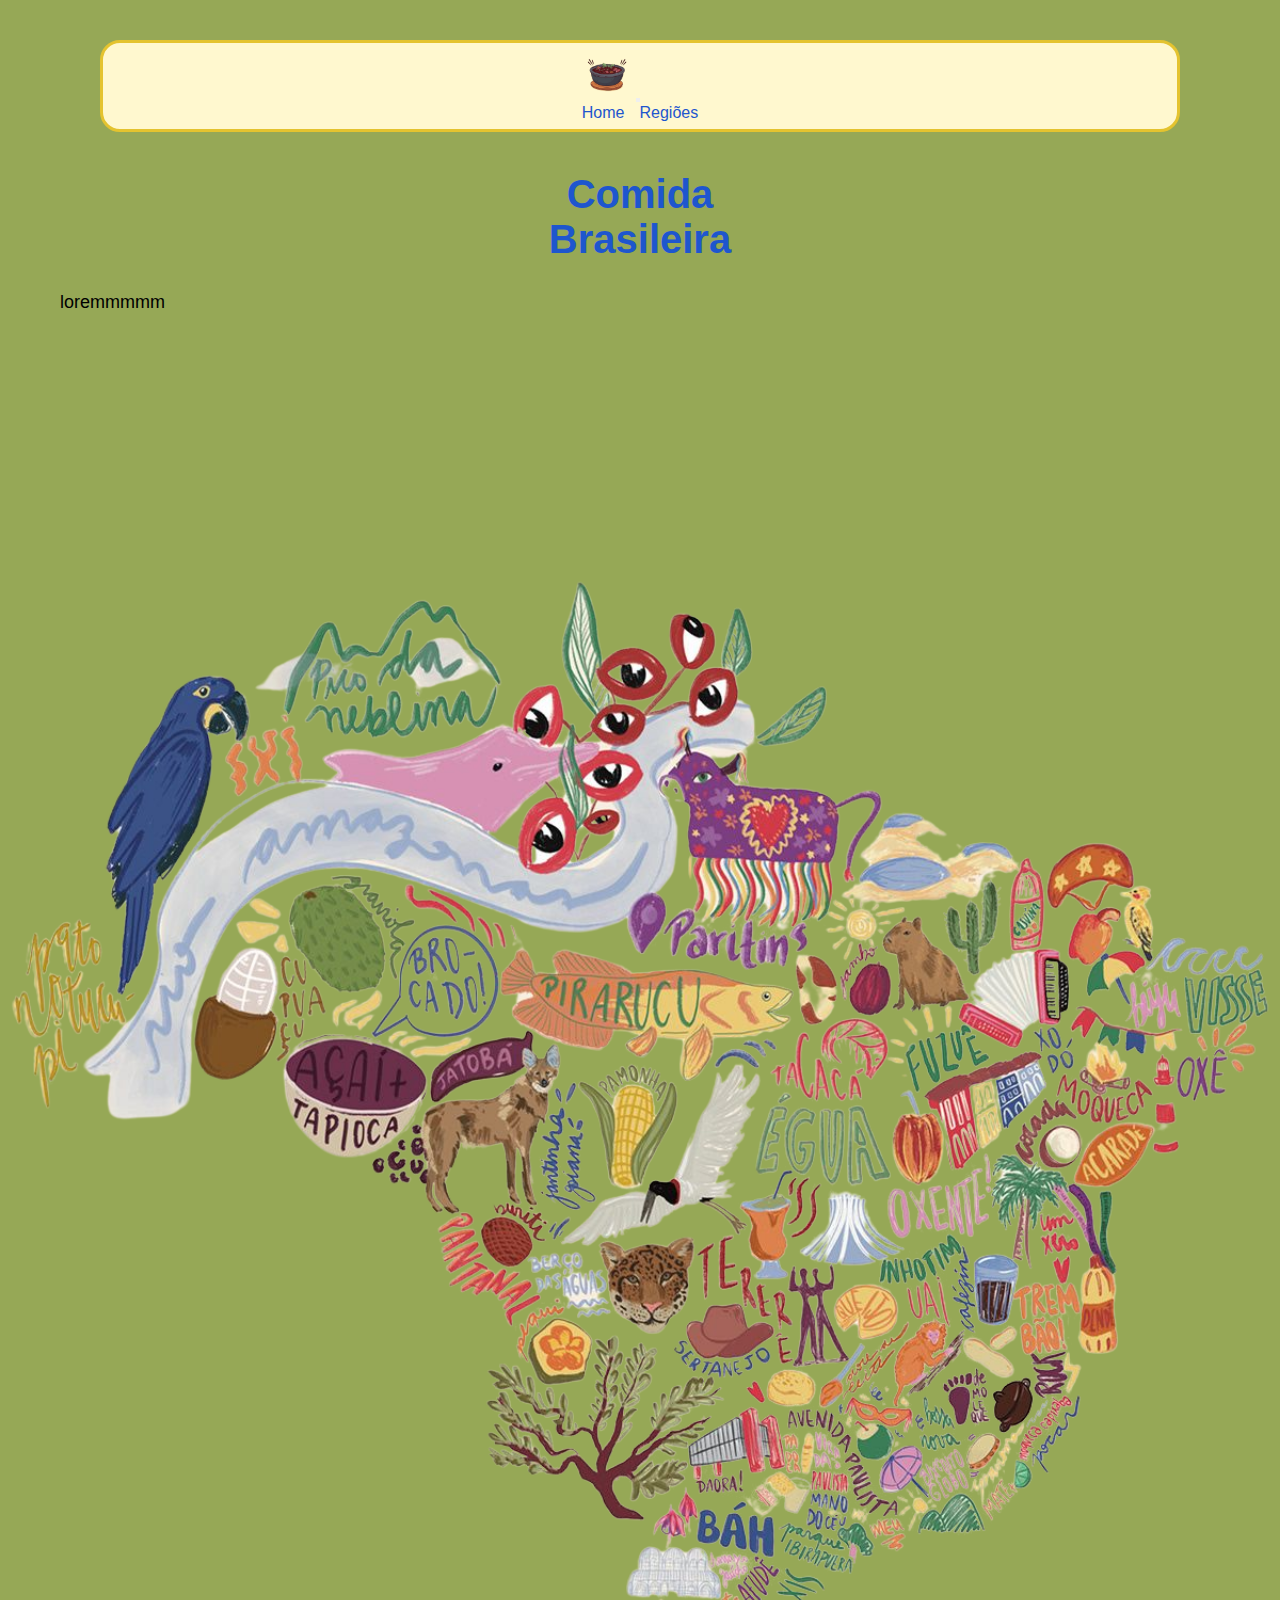
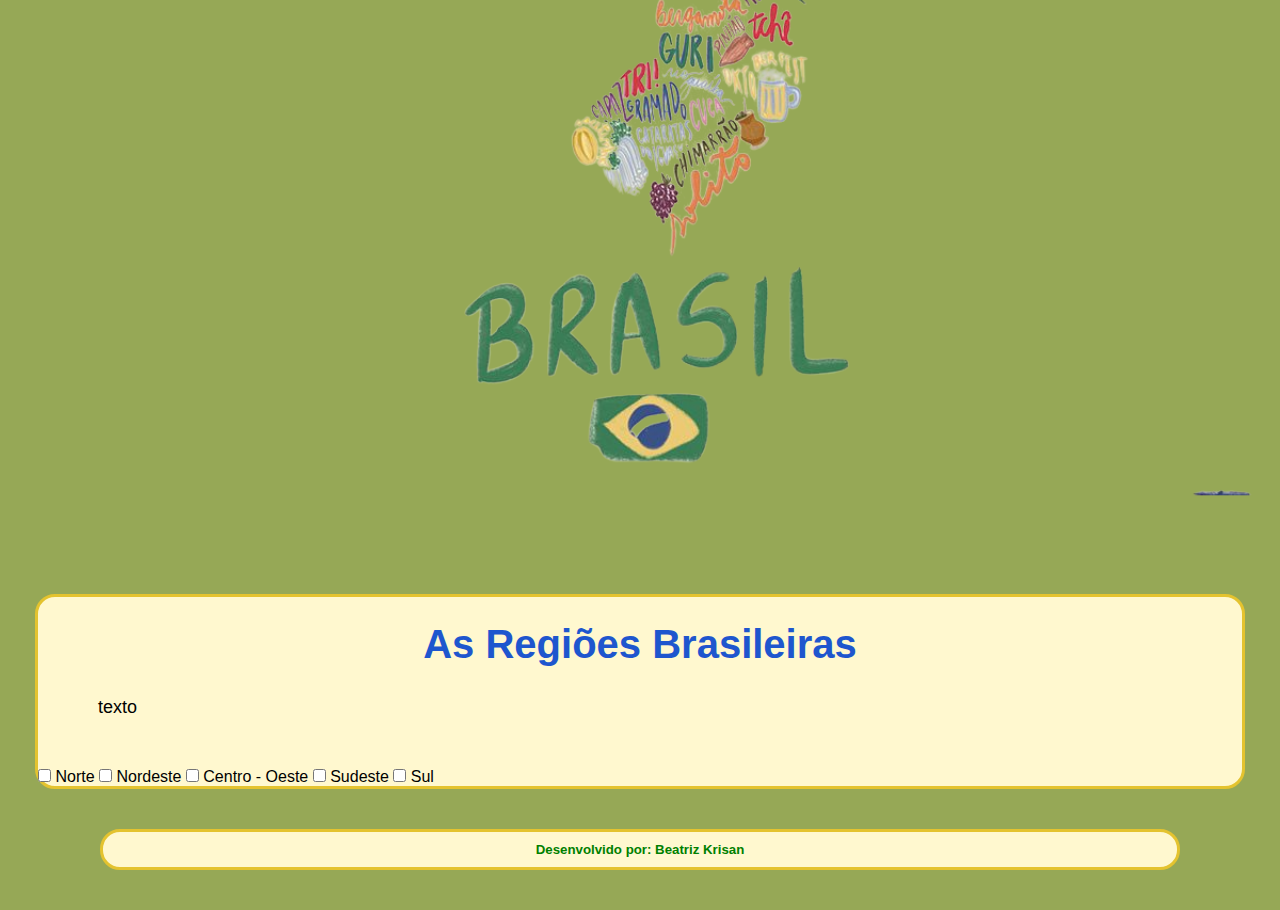
<file: index.html>
<!doctype html>
<html lang="en">
  <head>
    <meta charset="utf-8" />
    <meta name="viewport" content="width=device-width, initial-scale=1" />
    <title>Site Comida</title>
    <link
      href="https://cdn.jsdelivr.net/npm/bootstrap@5.3.8/dist/css/bootstrap.min.css"
      rel="stylesheet"
      integrity="sha384-sRIl4kxILFvY47J16cr9ZwB07vP4J8+LH7qKQnuqkuIAvNWLzeN8tE5YBujZqJLB"
      crossorigin="anonymous"
    />
    <link rel="stylesheet" href="css/style.css" />
  </head>
  <body class="inicio">
    <!-- MENU -->
    <nav class="navbar navbar-expand-lg bg-body-tertiary menu">
      <div class="container-fluid">
        <a class="navbar-brand" href="#"
          ><img class="logo" src="css/img/logo.png" alt=""
        /></a>
        <button
          class="navbar-toggler"
          type="button"
          data-bs-toggle="collapse"
          data-bs-target="#navbarNavAltMarkup"
          aria-controls="navbarNavAltMarkup"
          aria-expanded="false"
          aria-label="Toggle navigation"
        >
          <span class="navbar-toggler-icon"></span>
        </button>
        <div class="collapse navbar-collapse" id="navbarNavAltMarkup">
          <div class="navbar-nav opcoes_menu">
            <a class="nav-link" href="#home">Home</a>
            <a class="nav-link" href="#regiao">Regiões</a>
          </div>
        </div>
      </div>
    </nav>

    <!-- 1 parte -->
    <section id="home">
      <div class="container text-center">
        <div class="row">
          <div class="col-sm-8">
            <h1>Comida</h1>
            <h1>Brasileira</h1>
            <p>loremmmmm</p>
          </div>
          <div class="col-sm-4"><img class="img_home" src="css/img/brasil.png" alt=""></div>
        </div>
      </div>
    </section>

    <!-- 2 parte -->
    <section id="regiao" class="regiao">
      <h1>As Regiões Brasileiras</h1>
      <p>texto</p>
      <div class="btn-group" role="group" aria-label="Basic checkbox toggle button group">
        <input type="checkbox" class="btn-check" id="btncheck1" autocomplete="off">
        <label class="btn btn-outline-primary" for="btncheck1">Norte</label>

        <input type="checkbox" class="btn-check" id="btncheck2" autocomplete="off">
        <label class="btn btn-outline-primary" for="btncheck2">Nordeste </label>

        <input type="checkbox" class="btn-check" id="btncheck3" autocomplete="off">
        <label class="btn btn-outline-primary" for="btncheck3">Centro - Oeste</label>

        <input type="checkbox" class="btn-check" id="btncheck3" autocomplete="off">
        <label class="btn btn-outline-primary" for="btncheck3">Sudeste</label>

        <input type="checkbox" class="btn-check" id="btncheck3" autocomplete="off">
        <label class="btn btn-outline-primary" for="btncheck3">Sul</label>
      </div>
    </section>

    <footer>
        <h5>Desenvolvido por: Beatriz Krisan</h5>
    </footer>

    <script
      src="https://cdn.jsdelivr.net/npm/bootstrap@5.3.8/dist/js/bootstrap.bundle.min.js"
      integrity="sha384-FKyoEForCGlyvwx9Hj09JcYn3nv7wiPVlz7YYwJrWVcXK/BmnVDxM+D2scQbITxI"
      crossorigin="anonymous"
    ></script>
  </body>
</html>
</file>
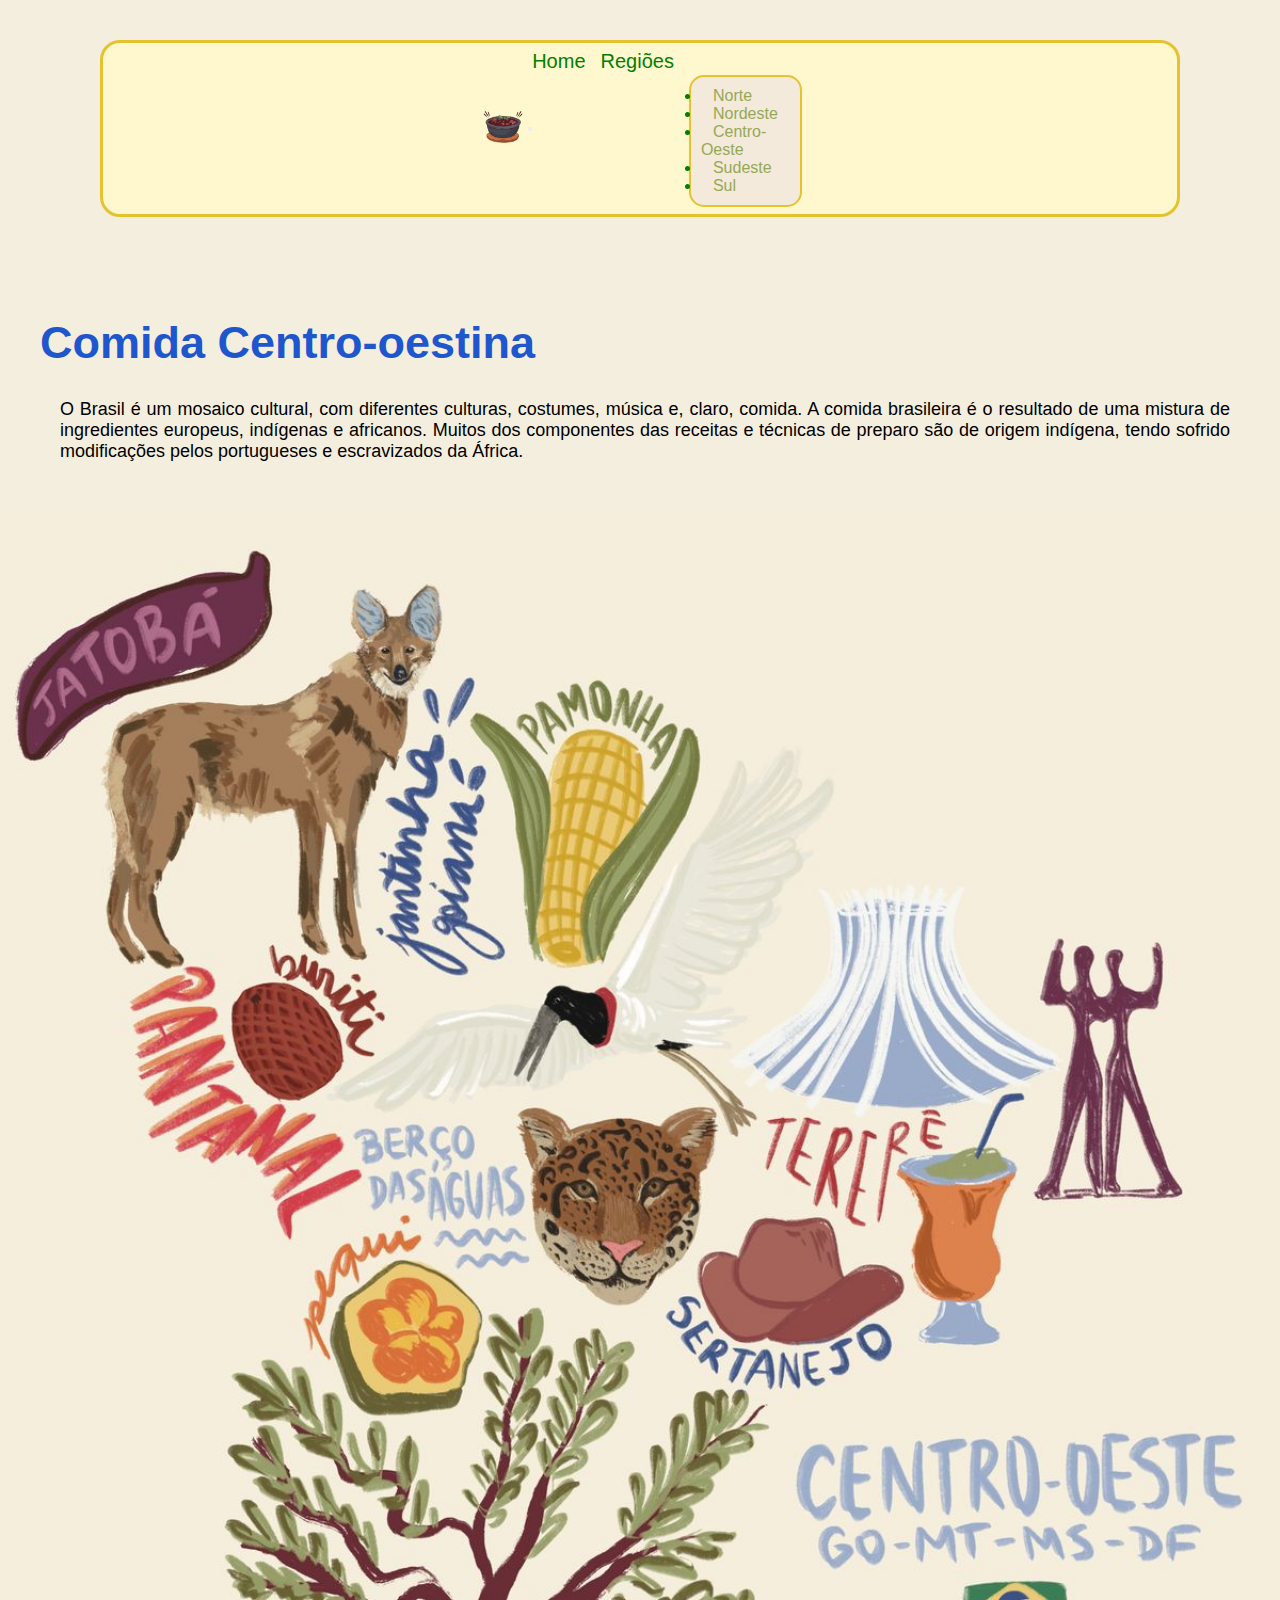
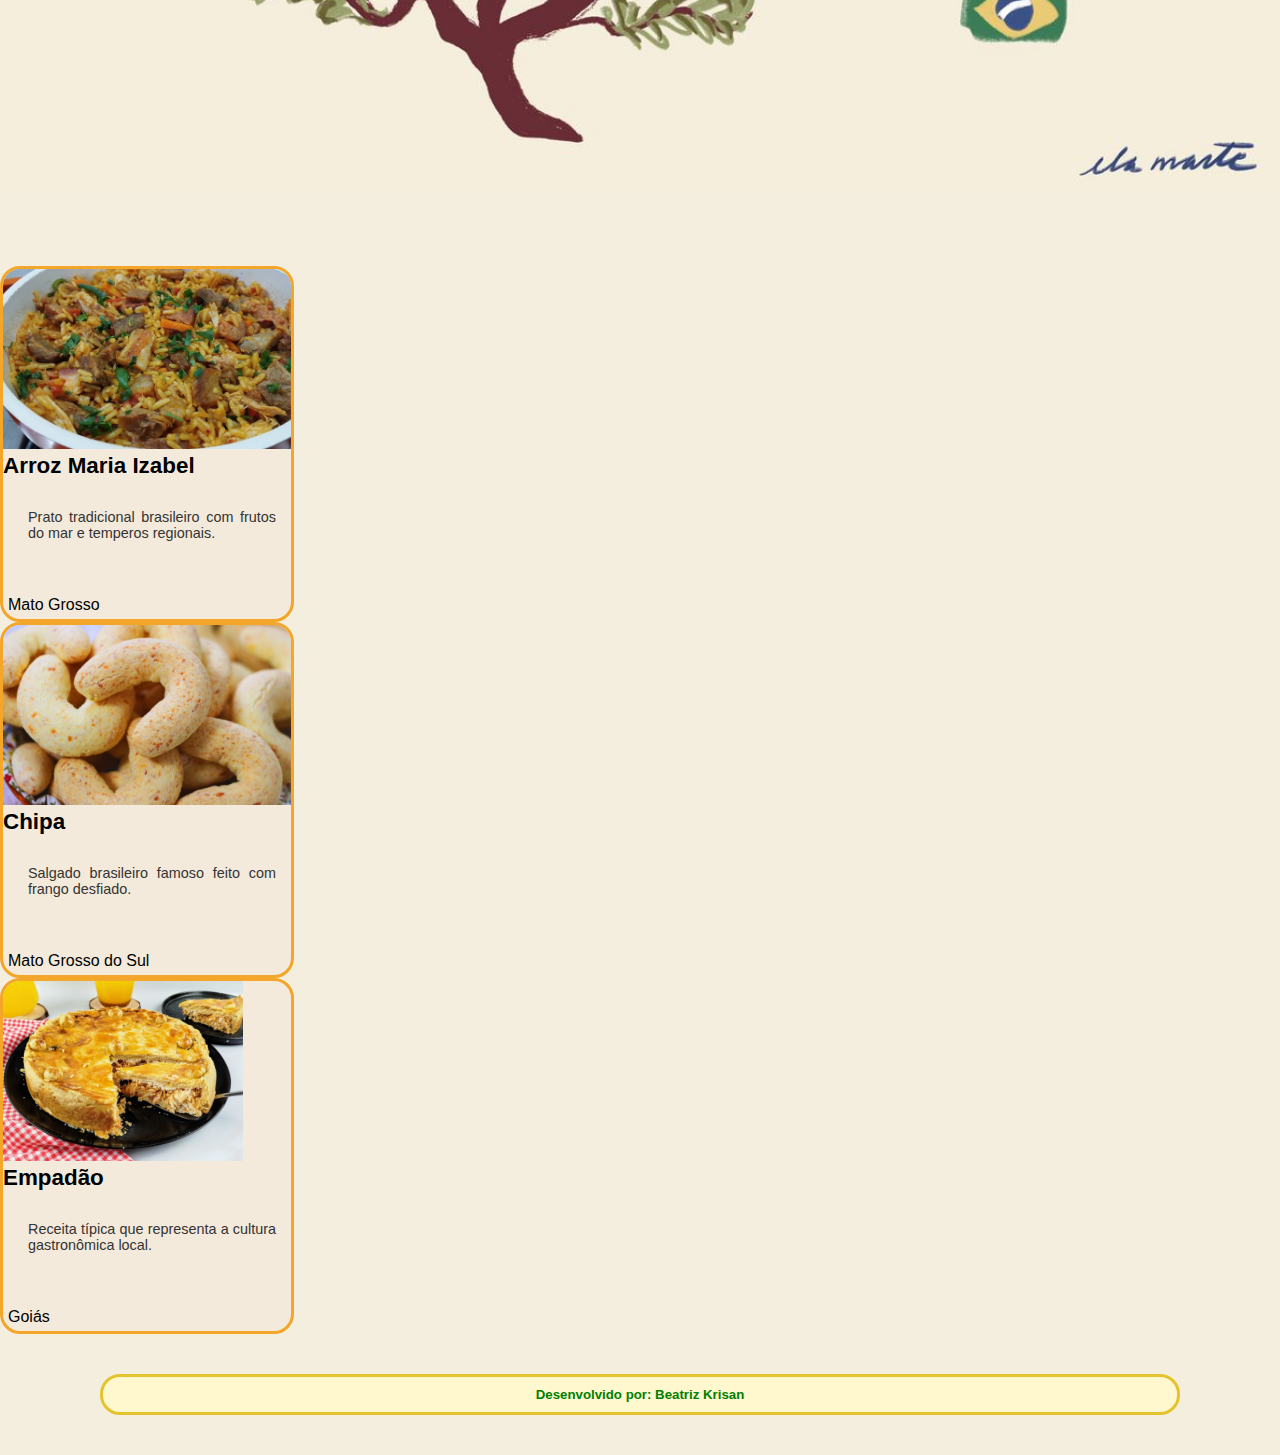
<file: regiao/centro.html>
<!doctype html>
<html lang="en">
  <head>
    <meta charset="utf-8" />
    <meta name="viewport" content="width=device-width, initial-scale=1" />
    <title>Site Comida</title>
    <link
      href="https://cdn.jsdelivr.net/npm/bootstrap@5.3.8/dist/css/bootstrap.min.css"
      rel="stylesheet"
      integrity="sha384-sRIl4kxILFvY47J16cr9ZwB07vP4J8+LH7qKQnuqkuIAvNWLzeN8tE5YBujZqJLB"
      crossorigin="anonymous"
    />
    <link rel="stylesheet" href="/css/style.css" />
  </head>
  <body class="inicio_estado">
    <!-- MENU -->
    <nav
      class="navbar navbar-expand-lg bg-body-tertiary menu menu_personalizado"
    >
      <div class="container grupinho">
        <a class="navbar-brand">
          <img class="logo" src="/css/img/logo.png" alt="" />
        </a>

        <button
          class="navbar-toggler"
          type="button"
          data-bs-toggle="collapse"
          data-bs-target="#navbarNavAltMarkup"
          aria-controls="navbarNavAltMarkup"
          aria-expanded="false"
          aria-label="Toggle navigation"
        >
          <span class="navbar-toggler-icon"></span>
        </button>

        <div class="collapse navbar-collapse" id="navbarNavAltMarkup">
          <div class="navbar-nav opcoes_menu">
            <a
              class="nav-link op_menu opcao_menu_personalizada"
              href="/index.html"
            >
              Home
            </a>

            <a
              class="nav-link dropdown-toggle op_menu opcao_menu_personalizada"
              href="#"
              role="button"
              data-bs-toggle="dropdown"
              aria-expanded="false"
            >
              Regiões
            </a>

            <ul class="dropdown-menu dropdown_personalizado">
              <li>
                <a
                  class="dropdown-item item_dropdown_personalizado"
                  href="norte.html"
                >
                  Norte
                </a>
              </li>
              <li>
                <a
                  class="dropdown-item item_dropdown_personalizado"
                  href="nordeste.html"
                >
                  Nordeste
                </a>
              </li>
              <li>
                <a
                  class="dropdown-item item_dropdown_personalizado"
                  href="centro.html"
                >
                  Centro-Oeste
                </a>
              </li>
              <li>
                <a
                  class="dropdown-item item_dropdown_personalizado"
                  href="sudeste.html"
                >
                  Sudeste
                </a>
              </li>
              <li>
                <a
                  class="dropdown-item item_dropdown_personalizado"
                  href="sul.html"
                >
                  Sul
                </a>
              </li>
            </ul>
          </div>
        </div>
      </div>
    </nav>

    <!-- 1 parte -->
    <section id="home">
      <div class="container">
        <div class="row">
          <div class="col-sm-7">
            <h1 class="titulo">Comida Centro-oestina</h1>
            <p class="regiao_texto">
              O Brasil é um mosaico cultural, com diferentes culturas, costumes,
              música e, claro, comida. A comida brasileira é o resultado de uma
              mistura de ingredientes europeus, indígenas e africanos. Muitos
              dos componentes das receitas e técnicas de preparo são de origem
              indígena, tendo sofrido modificações pelos portugueses e
              escravizados da África.

            </p>
          </div>
          <div class="col-sm-5">
            <img class="img_home" src="/css/img/centro.jpg" alt="" />
          </div>
        </div>
      </div>
    </section>

    <!--Parte 2 Estados-->
    <section class="section_card">
      <div class="container text-center">
        <!-- PRIMEIRA LINHA (3 cards) -->
        <div class="row justify-content-center">
          <div class="col-md-4 d-flex justify-content-center mb-4">
            <div class="card cardzinho">
              <img
                src="/css/img/comida/maria_izabel_matogrosso.jpg"
                class="card_img"
                alt="Moqueca"
              />
              <div class="card-body">
                <h5 class="card-title">Arroz Maria Izabel</h5>
                <p class="card_texto">
                  Prato tradicional brasileiro com frutos do mar e temperos
                  regionais.
                </p>
              </div>
              <ul class="list-group list-group-flush">
                <li class="nome_estado">Mato Grosso</li>
              </ul>
            </div>
          </div>

          <div class="col-md-4 d-flex justify-content-center mb-4">
            <div class="card cardzinho">
              <img
                src="/css/img/comida/chipa_matogrossosul.jpg"
                class="card_img"
              />
              <div class="card-body">
                <h5 class="card-title">Chipa</h5>
                <p class="card_texto">
                  Salgado brasileiro famoso feito com frango desfiado.
                </p>
              </div>
              <ul class="list-group list-group-flush">
                <li class="nome_estado">Mato Grosso do Sul</li>
              </ul>
            </div>
          </div>

          <div class="col-md-4 d-flex justify-content-center mb-4">
            <div class="card cardzinho">
              <img
                src="/css/img/comida/empadao_goias.jpg"
                class="card_img"
                alt="Prato"
              />
              <div class="card-body">
                <h5 class="card-title">Empadão</h5>
                <p class="card_texto">
                  Receita típica que representa a cultura gastronômica local.
                </p>
              </div>
              <ul class="list-group list-group-flush">
                <li class="nome_estado">Goiás</li>
              </ul>
            </div>
          </div>
          
        </div>
      </div>
    </section>

    <footer>
      <h5>Desenvolvido por: Beatriz Krisan</h5>
    </footer>

    <script
      src="https://cdn.jsdelivr.net/npm/bootstrap@5.3.8/dist/js/bootstrap.bundle.min.js"
      integrity="sha384-FKyoEForCGlyvwx9Hj09JcYn3nv7wiPVlz7YYwJrWVcXK/BmnVDxM+D2scQbITxI"
      crossorigin="anonymous"
    ></script>
  </body>
</html>
</file>
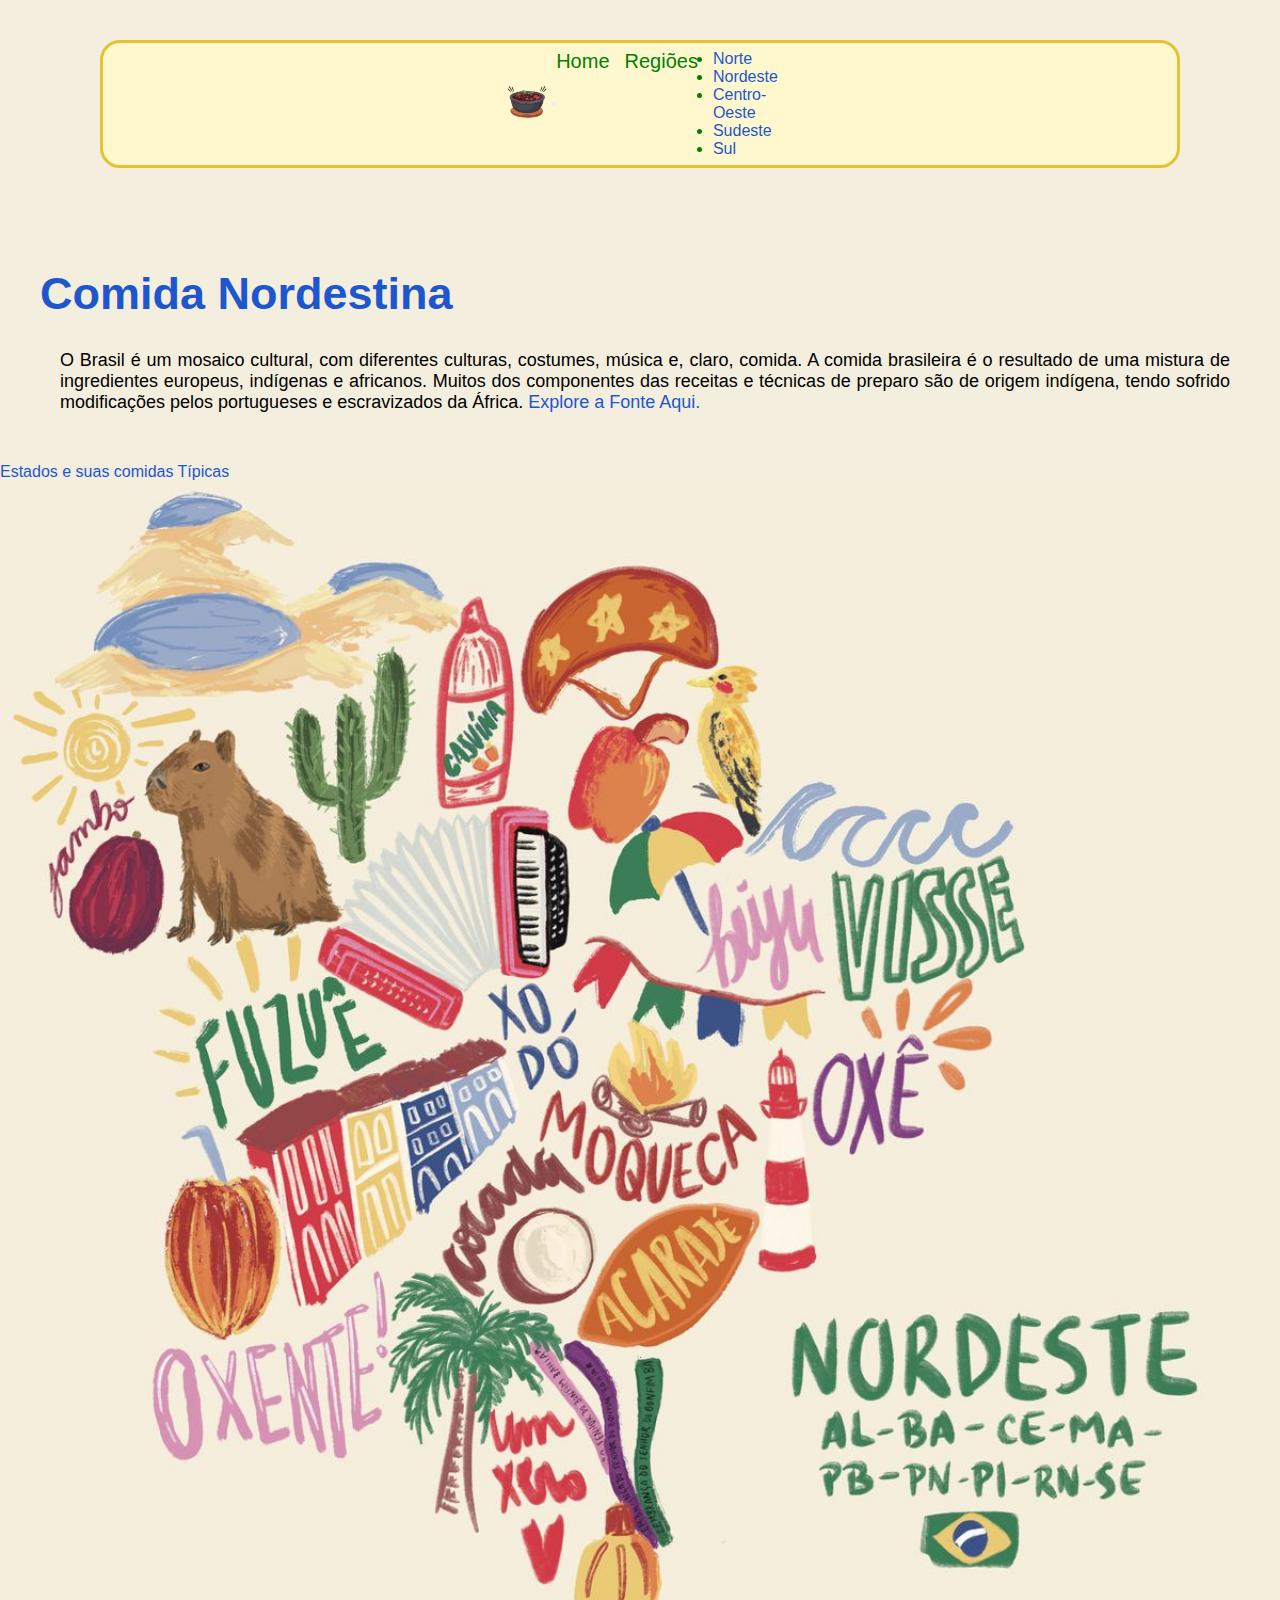
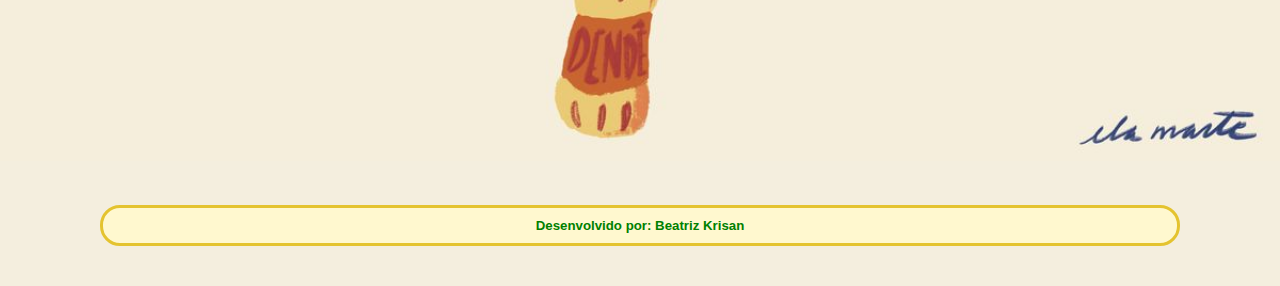
<file: regiao/nordeste.html>
<!doctype html>
<html lang="en">
  <head>
    <meta charset="utf-8" />
    <meta name="viewport" content="width=device-width, initial-scale=1" />
    <title>Site Comida</title>
    <link
      href="https://cdn.jsdelivr.net/npm/bootstrap@5.3.8/dist/css/bootstrap.min.css"
      rel="stylesheet"
      integrity="sha384-sRIl4kxILFvY47J16cr9ZwB07vP4J8+LH7qKQnuqkuIAvNWLzeN8tE5YBujZqJLB"
      crossorigin="anonymous"
    />
    <link rel="stylesheet" href="/css/style.css" />
  </head>
  <body class="inicio_estado">
    <!-- MENU -->
    <nav class="navbar navbar-expand-lg bg-body-tertiary menu">
      <div class="container grupinho">
        <a class="navbar-brand"
          ><img class="logo" src="/css/img/logo.png" alt=""
        /></a>
        <button
          class="navbar-toggler"
          type="button"
          data-bs-toggle="collapse"
          data-bs-target="#navbarNavAltMarkup"
          aria-controls="navbarNavAltMarkup"
          aria-expanded="false"
          aria-label="Toggle navigation"
        >
          <span class="navbar-toggler-icon"></span>
        </button>
        <div class="collapse navbar-collapse" id="navbarNavAltMarkup">
          <div class="navbar-nav opcoes_menu">
            <a class="nav-link op_menu" href="/index.html">Home</a>
            <a class="nav-link dropdown-toggle op_menu" href="#" role="button" data-bs-toggle="dropdown" aria-expanded="false">
            Regiões
            </a>
            <ul class="dropdown-menu">
              <li><a class="dropdown-item" href="norte.html">Norte</a></li>
              <li><a class="dropdown-item" href="nordeste.html">Nordeste</a></li>
              <li><a class="dropdown-item" href="centro.html">Centro-Oeste</a></li>
              <li><a class="dropdown-item" href="sudeste.html">Sudeste</a></li>
              <li><a class="dropdown-item" href="sul.html">Sul</a></li>
            </ul>
          </div>
        </div>
      </div>
    </nav>

    <!-- 1 parte -->
    <section id="home">
      <div class="container ">
        <div class="row">
          <div class="col-sm-7">
            <h1 class="titulo">Comida Nordestina</h1>
            <p class="regiao_texto"> O Brasil é um mosaico cultural, com diferentes culturas, costumes, música e, 
              claro, comida. A comida brasileira é o resultado de uma mistura de ingredientes europeus, 
              indígenas e africanos. Muitos dos componentes das receitas e técnicas de preparo são de origem 
              indígena, tendo sofrido modificações pelos portugueses e escravizados da África. <a href="https://rioandlearn.com/pt-br/pratos-tipicos-brasileiros/" target="_blank"> Explore a Fonte Aqui.</a></p>   
            <a class="botao_estado" href="#">Estados e suas comidas Típicas</a>  
          </div>
          <div class="col-sm-5"><img class="img_home" src="/css/img/nordeste.jpg" alt=""></div>
        </div>
      </div>
    </section>


    <footer>
        <h5>Desenvolvido por: Beatriz Krisan</h5>
    </footer>

    <script
      src="https://cdn.jsdelivr.net/npm/bootstrap@5.3.8/dist/js/bootstrap.bundle.min.js"
      integrity="sha384-FKyoEForCGlyvwx9Hj09JcYn3nv7wiPVlz7YYwJrWVcXK/BmnVDxM+D2scQbITxI"
      crossorigin="anonymous"
    ></script>
  </body>
</html>
</file>
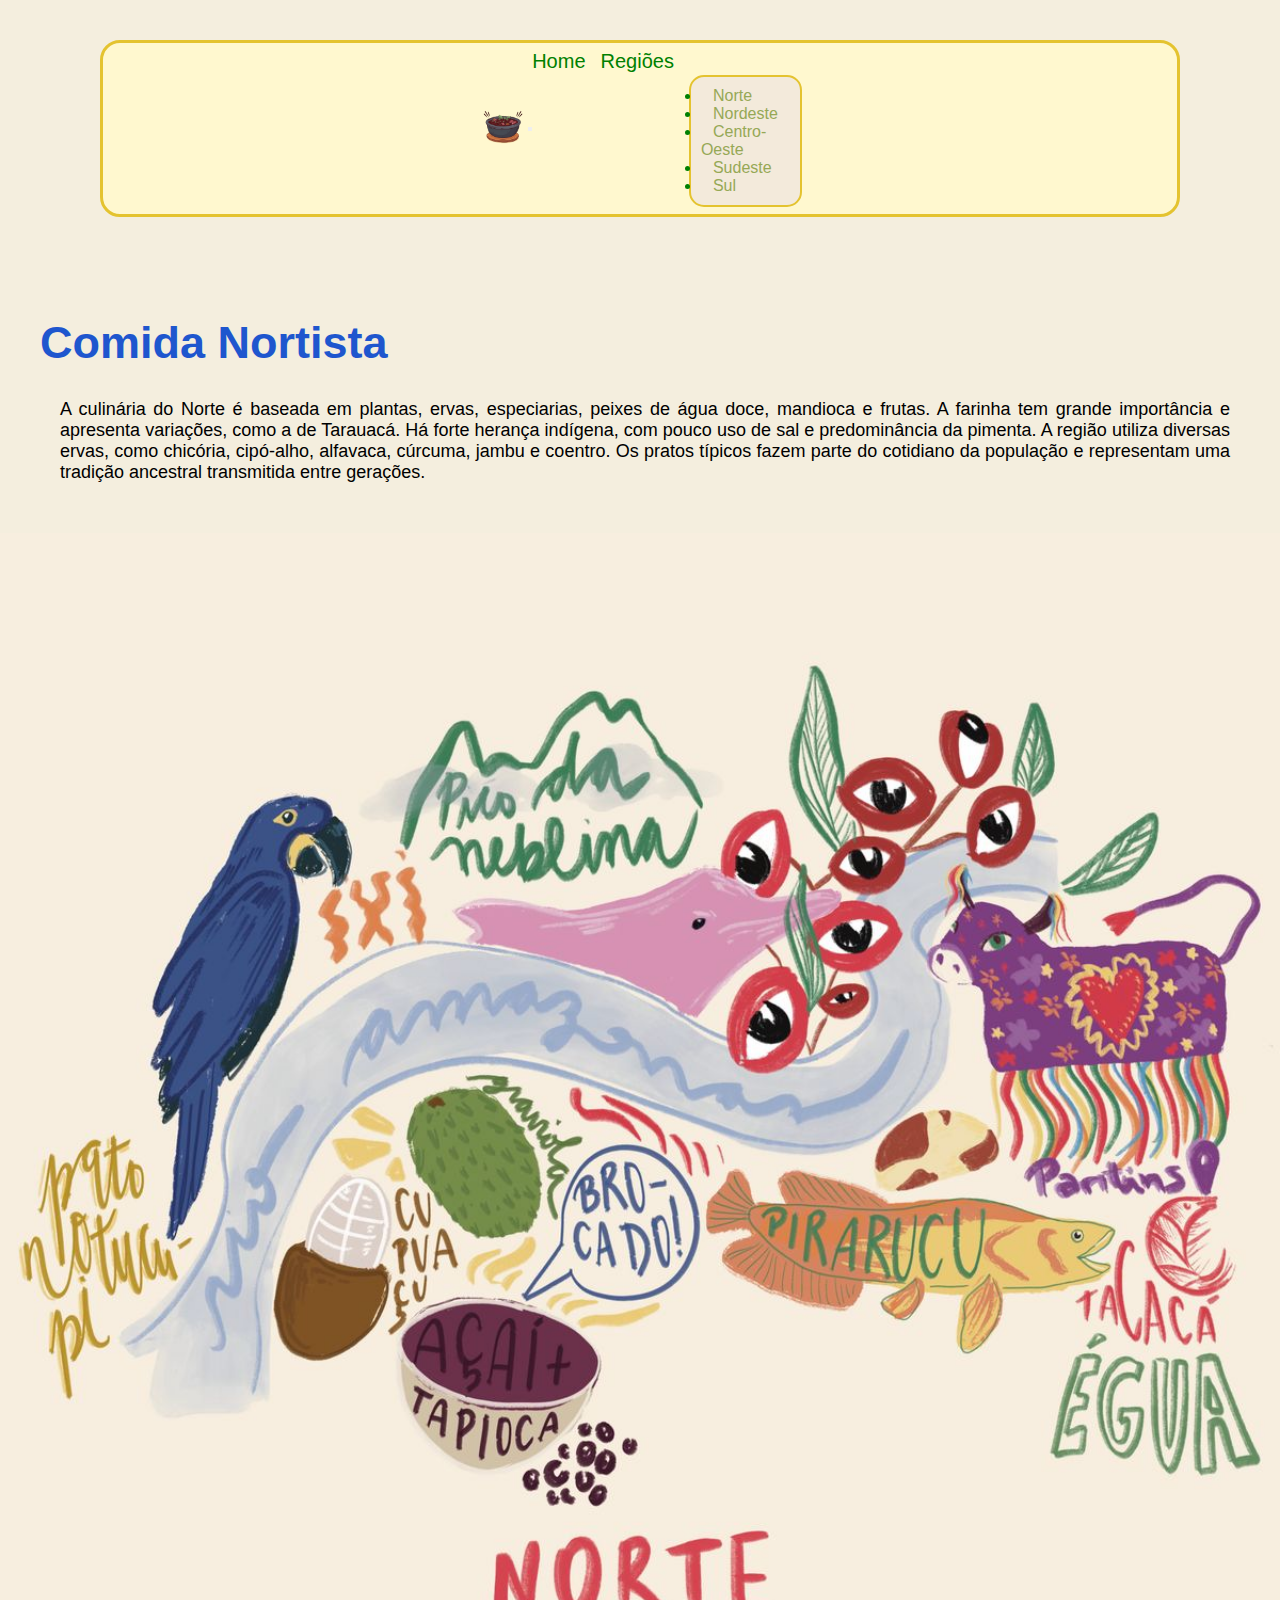
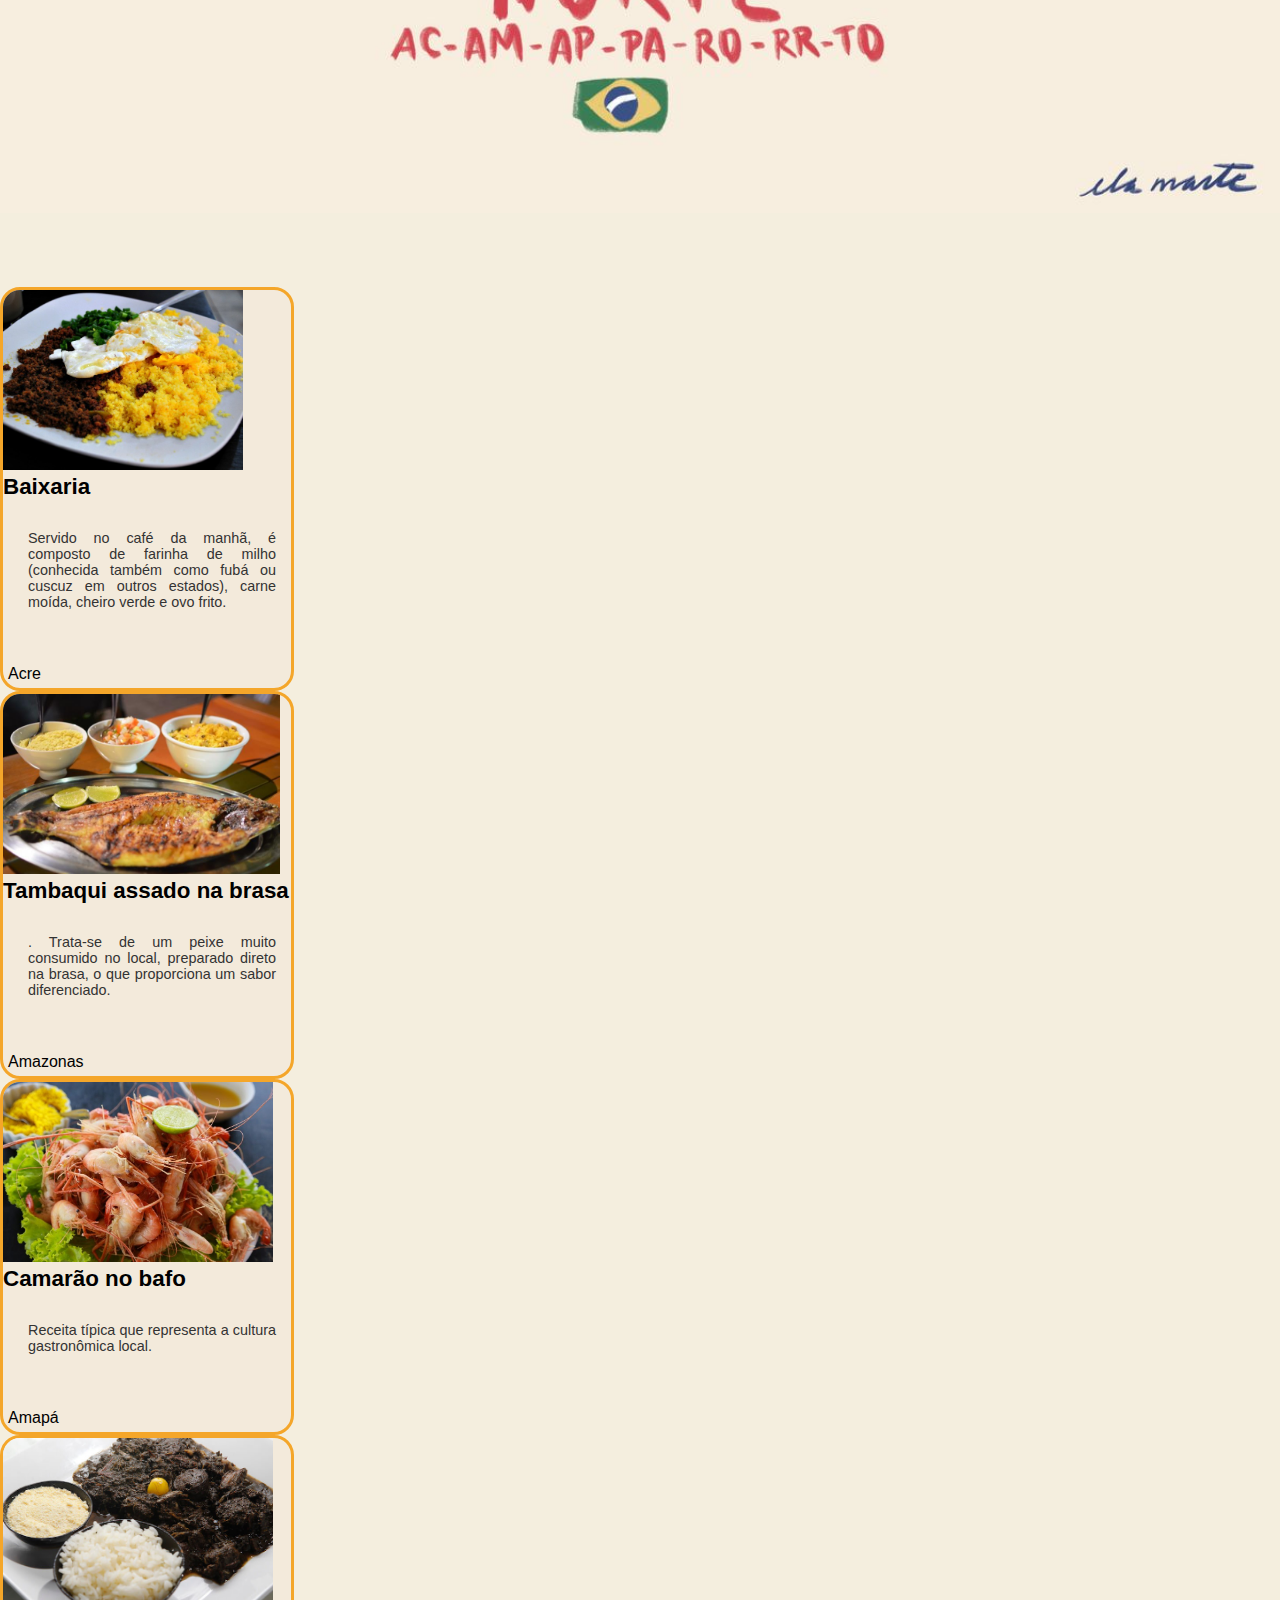
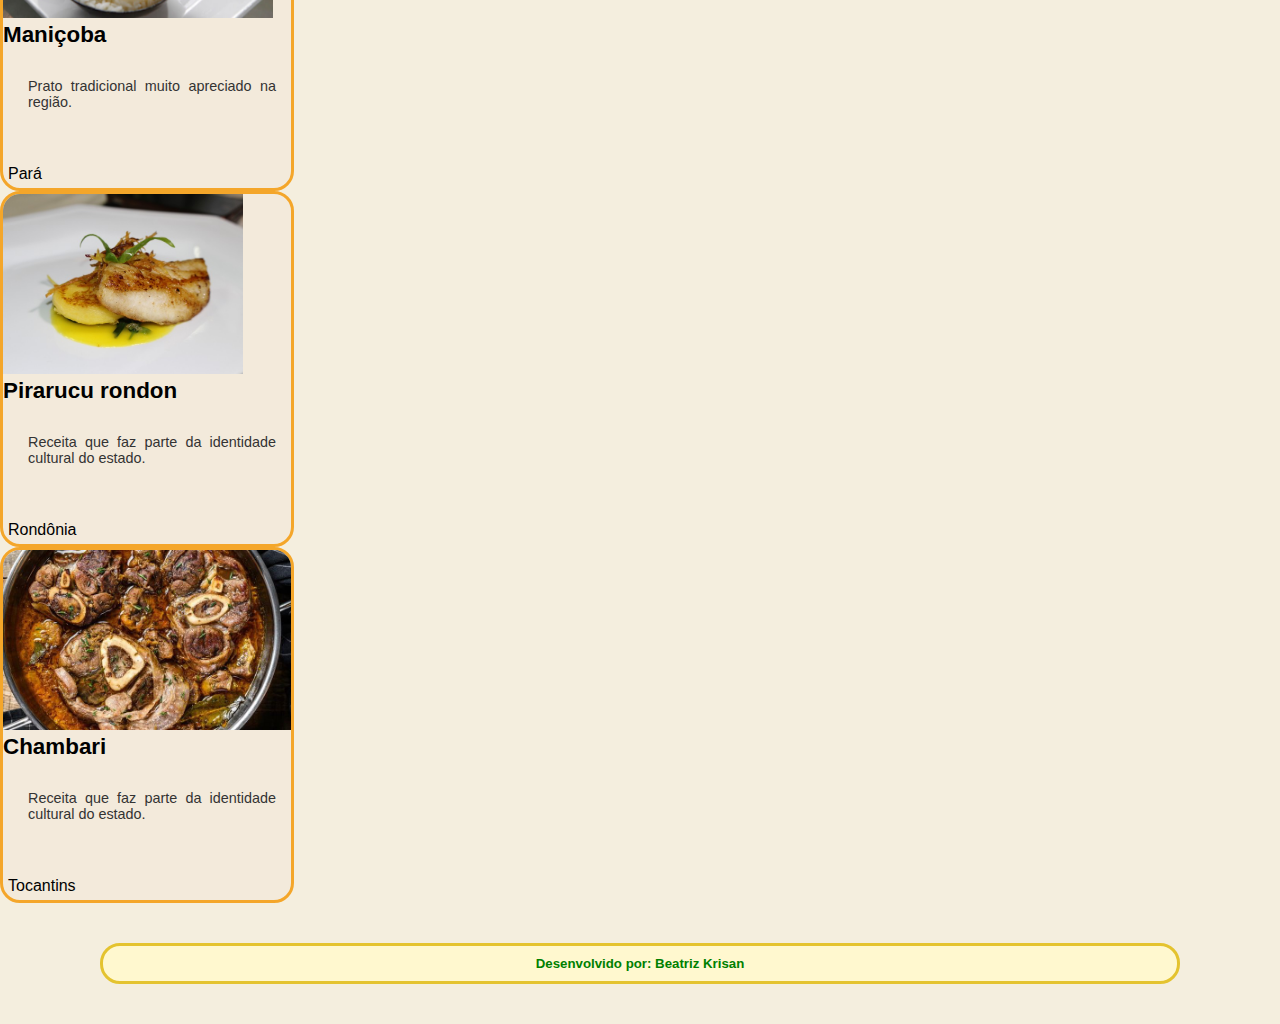
<file: regiao/norte.html>
<!doctype html>
<html lang="en">
  <head>
    <meta charset="utf-8" />
    <meta name="viewport" content="width=device-width, initial-scale=1" />
    <title>Site Comida</title>
    <link
      href="https://cdn.jsdelivr.net/npm/bootstrap@5.3.8/dist/css/bootstrap.min.css"
      rel="stylesheet"
      integrity="sha384-sRIl4kxILFvY47J16cr9ZwB07vP4J8+LH7qKQnuqkuIAvNWLzeN8tE5YBujZqJLB"
      crossorigin="anonymous"
    />
    <link rel="stylesheet" href="/css/style.css" />
  </head>
  <body class="inicio_estado">
    <!-- MENU -->
    <nav
      class="navbar navbar-expand-lg bg-body-tertiary menu menu_personalizado"
    >
      <div class="container grupinho">
        <a class="navbar-brand">
          <img class="logo" src="/css/img/logo.png" alt="" />
        </a>

        <button
          class="navbar-toggler"
          type="button"
          data-bs-toggle="collapse"
          data-bs-target="#navbarNavAltMarkup"
          aria-controls="navbarNavAltMarkup"
          aria-expanded="false"
          aria-label="Toggle navigation"
        >
          <span class="navbar-toggler-icon"></span>
        </button>

        <div class="collapse navbar-collapse" id="navbarNavAltMarkup">
          <div class="navbar-nav opcoes_menu">
            <a
              class="nav-link op_menu opcao_menu_personalizada"
              href="/index.html"
            >
              Home
            </a>

            <a
              class="nav-link dropdown-toggle op_menu opcao_menu_personalizada"
              href="#"
              role="button"
              data-bs-toggle="dropdown"
              aria-expanded="false"
            >
              Regiões
            </a>

            <ul class="dropdown-menu dropdown_personalizado">
              <li>
                <a
                  class="dropdown-item item_dropdown_personalizado"
                  href="norte.html"
                >
                  Norte
                </a>
              </li>
              <li>
                <a
                  class="dropdown-item item_dropdown_personalizado"
                  href="nordeste.html"
                >
                  Nordeste
                </a>
              </li>
              <li>
                <a
                  class="dropdown-item item_dropdown_personalizado"
                  href="centro.html"
                >
                  Centro-Oeste
                </a>
              </li>
              <li>
                <a
                  class="dropdown-item item_dropdown_personalizado"
                  href="sudeste.html"
                >
                  Sudeste
                </a>
              </li>
              <li>
                <a
                  class="dropdown-item item_dropdown_personalizado"
                  href="sul.html"
                >
                  Sul
                </a>
              </li>
            </ul>
          </div>
        </div>
      </div>
    </nav>

    <!-- 1 parte -->
    <section id="home">
      <div class="container">
        <div class="row">
          <div class="col-sm-7">
            <h1 class="titulo">Comida Nortista</h1>
            <p class="regiao_texto">
              A culinária do Norte é baseada em plantas, ervas, especiarias, peixes de água doce, mandioca e frutas. A farinha tem grande importância e apresenta variações, como a de Tarauacá.

Há forte herança indígena, com pouco uso de sal e predominância da pimenta. A região utiliza diversas ervas, como chicória, cipó-alho, alfavaca, cúrcuma, jambu e coentro. Os pratos típicos fazem parte do cotidiano da população e representam uma tradição ancestral transmitida entre gerações.
            </p>
          </div>
          <div class="col-sm-5">
            <img class="img_home" src="/css/img/norte.jpg" alt="" />
          </div>
        </div>
      </div>
    </section>

    <!--Parte 2 Estados-->
    <section class="section_card">
      <div class="container text-center">
        <!-- PRIMEIRA LINHA (3 cards) -->
        <div class="row justify-content-center">
          <div class="col-md-4 d-flex justify-content-center mb-4">
            <div class="card cardzinho">
              <img
                src="/css/img/comida/acre_baixaria.jpg"
                class="card_img"
                alt="Moqueca"
              />
              <div class="card-body">
                <h5 class="card-title">Baixaria</h5>
                <p class="card_texto">
                  Servido no café da manhã, é composto de farinha de milho 
                  (conhecida também como fubá ou cuscuz em outros estados), 
                  carne moída, cheiro verde e ovo frito.
                </p>
              </div>
              <ul class="list-group list-group-flush">
                <li class="nome_estado">Acre</li>
              </ul>
            </div>
          </div>

          <div class="col-md-4 d-flex justify-content-center mb-4">
            <div class="card cardzinho">
              <img
                src="/css/img/comida/tambaqui_amazonas.jpeg"
                class="card_img"
              />
              <div class="card-body">
                <h5 class="card-title">Tambaqui assado na brasa</h5>
                <p class="card_texto">
                  . Trata-se de um peixe muito consumido no local, preparado direto na brasa, o que proporciona um sabor diferenciado.
                </p>
              </div>
              <ul class="list-group list-group-flush">
                <li class="nome_estado">Amazonas</li>
              </ul>
            </div>
          </div>

          <div class="col-md-4 d-flex justify-content-center mb-4">
            <div class="card cardzinho">
              <img
                src="/css/img/comida/camarao_bafo_amapa.jpg"
                class="card_img"
                alt="Prato"
              />
              <div class="card-body">
                <h5 class="card-title">Camarão no bafo</h5>
                <p class="card_texto">
                  Receita típica que representa a cultura gastronômica local.
                </p>
              </div>
              <ul class="list-group list-group-flush">
                <li class="nome_estado">Amapá</li>
              </ul>
            </div>
          </div>
        </div>

        <!-- segunda linha -->
        <div class="row justify-content-center">
          <div class="col-md-4 d-flex justify-content-center mb-4">
            <div class="card cardzinho">
              <img
                src="/css/img/comida/maniçoba_pará.jpg"
                class="card_img"
              />
              <div class="card-body">
                <h5 class="card-title">Maniçoba</h5>
                <p class="card_texto">
                  Prato tradicional muito apreciado na região.
                </p>
              </div>
              <ul class="list-group list-group-flush">
                <li class="nome_estado">Pará</li>
              </ul>
            </div>
          </div>

          <div class="col-md-4 d-flex justify-content-center mb-4">
            <div class="card cardzinho">
              <img
                src="/css/img/comida/pirarucu rondonia.jpg"
                class="card_img"
              />
              <div class="card-body">
                <h5 class="card-title">Pirarucu rondon</h5>
                <p class="card_texto">
                  Receita que faz parte da identidade cultural do estado.
                </p>
              </div>
              <ul class="list-group list-group-flush">
                <li class="nome_estado">Rondônia</li>
              </ul>
            </div>
          </div>

          <div class="col-md-4 d-flex justify-content-center mb-4">
            <div class="card cardzinho">
              <img
                src="/css/img/comida/chambari_tocantins.jpg"
                class="card_img"
              />
              <div class="card-body">
                <h5 class="card-title">Chambari</h5>
                <p class="card_texto">
                  Receita que faz parte da identidade cultural do estado.
                </p>
              </div>
              <ul class="list-group list-group-flush">
                <li class="nome_estado">Tocantins</li>
              </ul>
            </div>
          </div>

        </div>
      </div>
    </section>

    <footer>
      <h5>Desenvolvido por: Beatriz Krisan</h5>
    </footer>

    <script
      src="https://cdn.jsdelivr.net/npm/bootstrap@5.3.8/dist/js/bootstrap.bundle.min.js"
      integrity="sha384-FKyoEForCGlyvwx9Hj09JcYn3nv7wiPVlz7YYwJrWVcXK/BmnVDxM+D2scQbITxI"
      crossorigin="anonymous"
    ></script>
  </body>
</html>
</file>
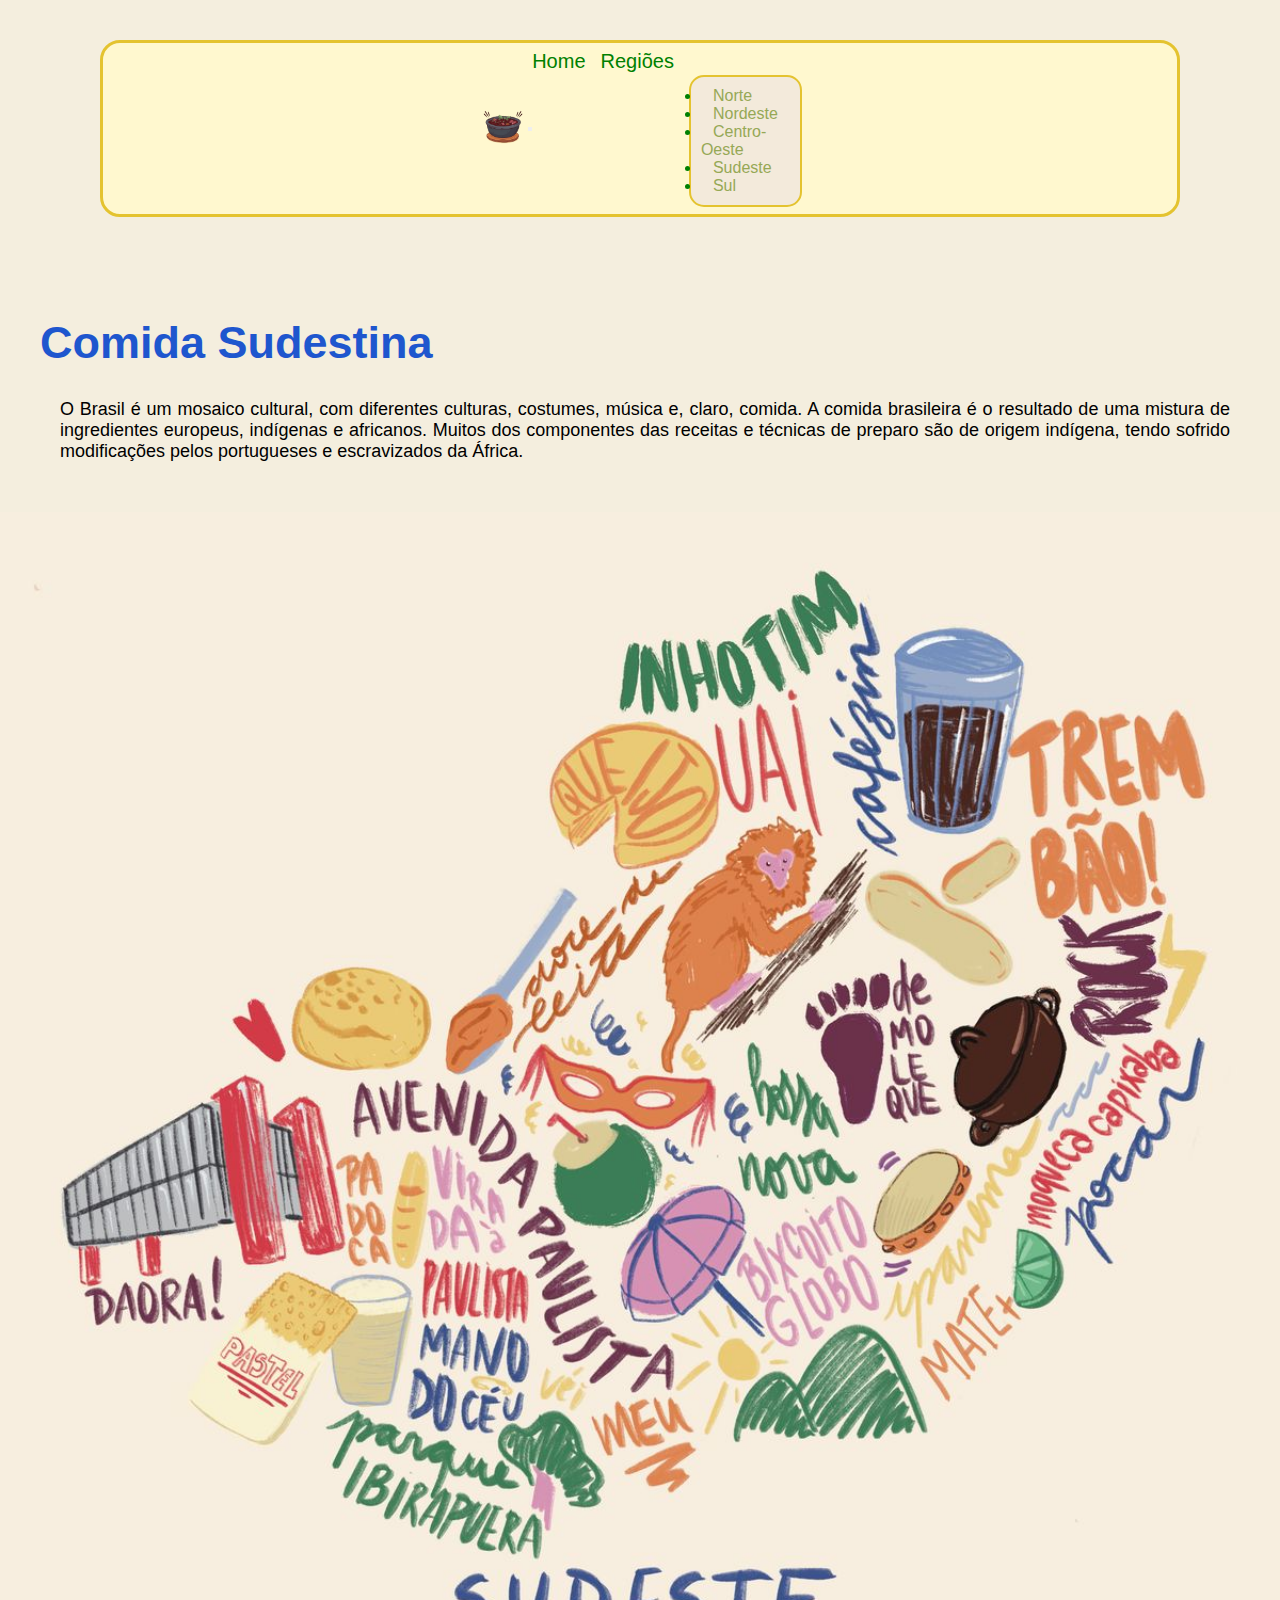
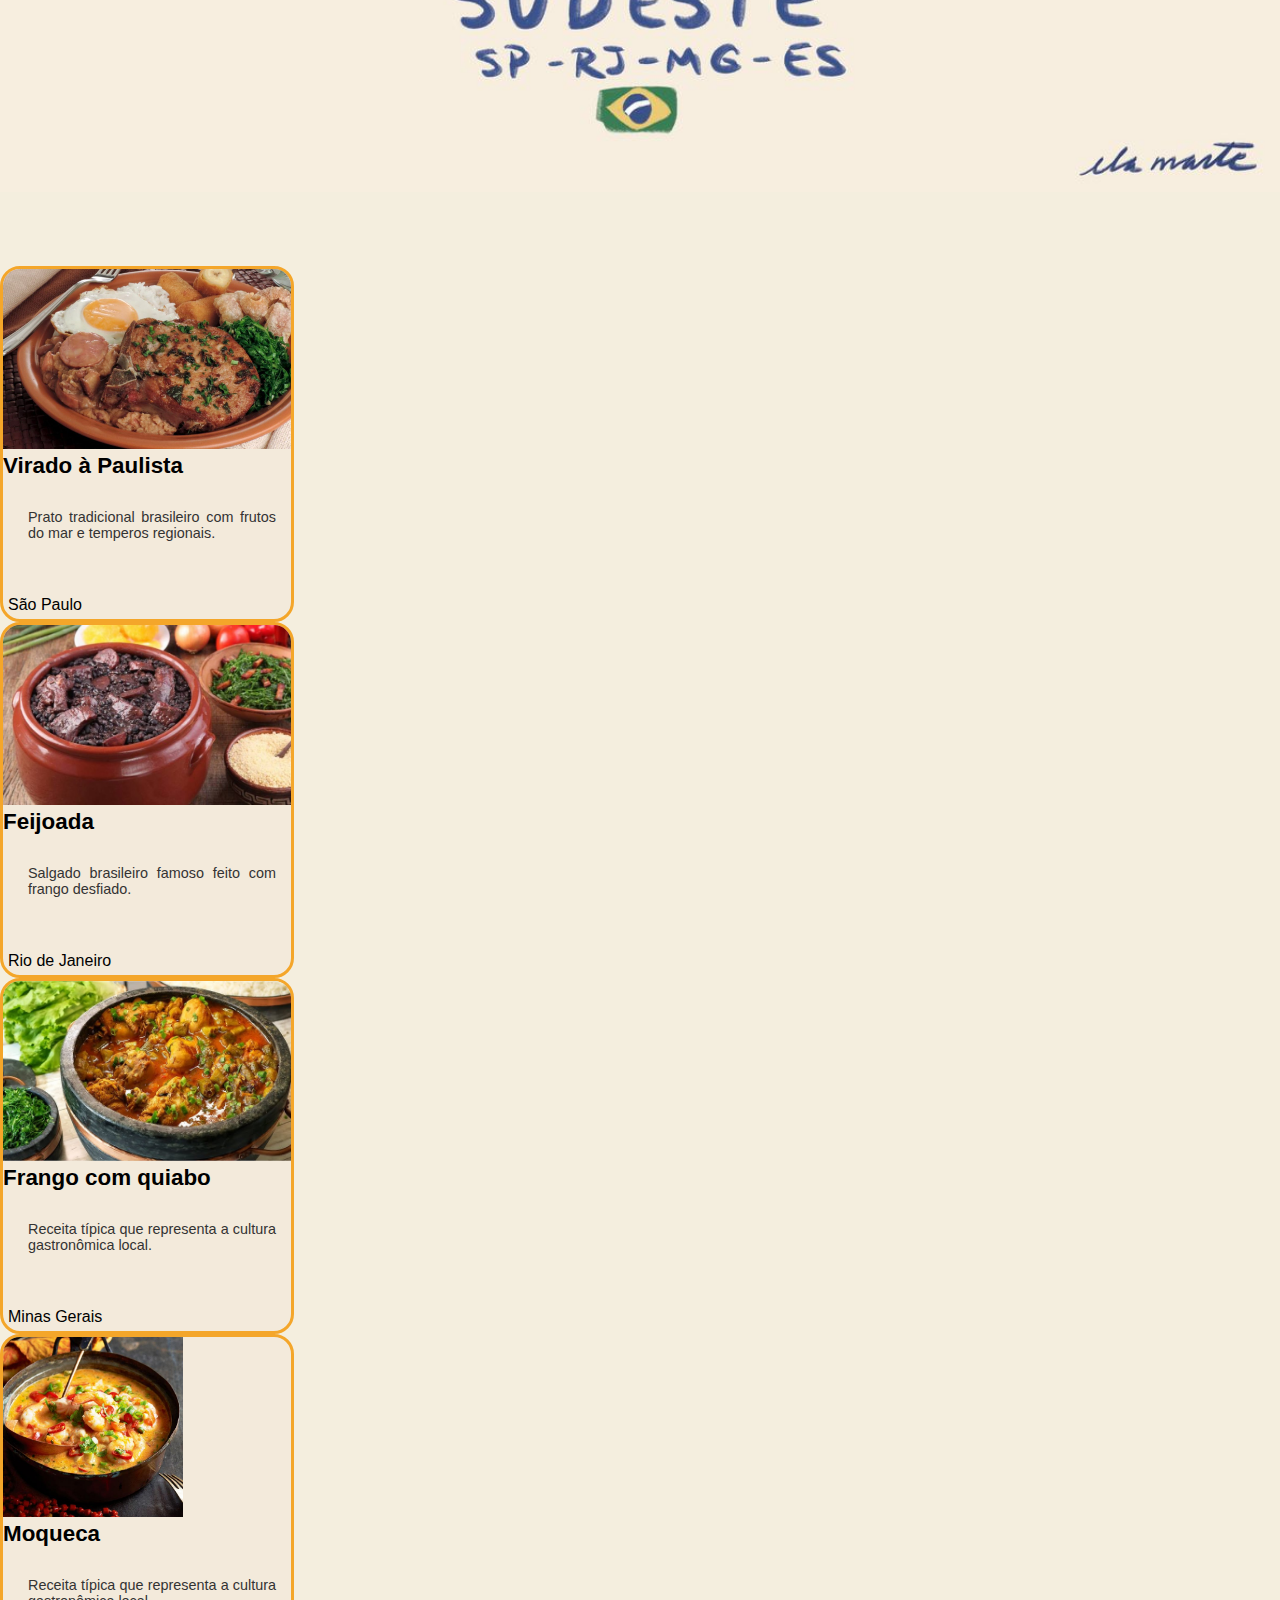
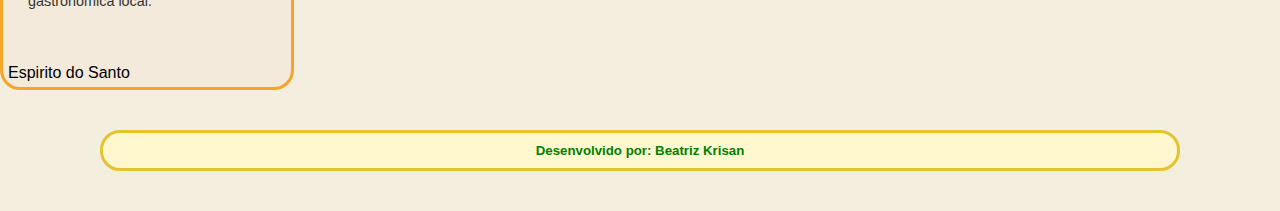
<file: regiao/sudeste.html>
<!doctype html>
<html lang="en">
  <head>
    <meta charset="utf-8" />
    <meta name="viewport" content="width=device-width, initial-scale=1" />
    <title>Site Comida</title>
    <link
      href="https://cdn.jsdelivr.net/npm/bootstrap@5.3.8/dist/css/bootstrap.min.css"
      rel="stylesheet"
      integrity="sha384-sRIl4kxILFvY47J16cr9ZwB07vP4J8+LH7qKQnuqkuIAvNWLzeN8tE5YBujZqJLB"
      crossorigin="anonymous"
    />
    <link rel="stylesheet" href="/css/style.css" />
  </head>
  <body class="inicio_estado">
    <!-- MENU -->
    <nav
      class="navbar navbar-expand-lg bg-body-tertiary menu menu_personalizado"
    >
      <div class="container grupinho">
        <a class="navbar-brand">
          <img class="logo" src="/css/img/logo.png" alt="" />
        </a>

        <button
          class="navbar-toggler"
          type="button"
          data-bs-toggle="collapse"
          data-bs-target="#navbarNavAltMarkup"
          aria-controls="navbarNavAltMarkup"
          aria-expanded="false"
          aria-label="Toggle navigation"
        >
          <span class="navbar-toggler-icon"></span>
        </button>

        <div class="collapse navbar-collapse" id="navbarNavAltMarkup">
          <div class="navbar-nav opcoes_menu">
            <a
              class="nav-link op_menu opcao_menu_personalizada"
              href="/index.html"
            >
              Home
            </a>

            <a
              class="nav-link dropdown-toggle op_menu opcao_menu_personalizada"
              href="#"
              role="button"
              data-bs-toggle="dropdown"
              aria-expanded="false"
            >
              Regiões
            </a>

            <ul class="dropdown-menu dropdown_personalizado">
              <li>
                <a
                  class="dropdown-item item_dropdown_personalizado"
                  href="norte.html"
                >
                  Norte
                </a>
              </li>
              <li>
                <a
                  class="dropdown-item item_dropdown_personalizado"
                  href="nordeste.html"
                >
                  Nordeste
                </a>
              </li>
              <li>
                <a
                  class="dropdown-item item_dropdown_personalizado"
                  href="centro.html"
                >
                  Centro-Oeste
                </a>
              </li>
              <li>
                <a
                  class="dropdown-item item_dropdown_personalizado"
                  href="sudeste.html"
                >
                  Sudeste
                </a>
              </li>
              <li>
                <a
                  class="dropdown-item item_dropdown_personalizado"
                  href="sul.html"
                >
                  Sul
                </a>
              </li>
            </ul>
          </div>
        </div>
      </div>
    </nav>

    <!-- 1 parte -->
    <section id="home">
      <div class="container">
        <div class="row">
          <div class="col-sm-7">
            <h1 class="titulo">Comida Sudestina</h1>
            <p class="regiao_texto">
              O Brasil é um mosaico cultural, com diferentes culturas, costumes,
              música e, claro, comida. A comida brasileira é o resultado de uma
              mistura de ingredientes europeus, indígenas e africanos. Muitos
              dos componentes das receitas e técnicas de preparo são de origem
              indígena, tendo sofrido modificações pelos portugueses e
              escravizados da África.
            </p>
          </div>
          <div class="col-sm-5">
            <img class="img_home" src="/css/img/sudeste.jpg" alt="" />
          </div>
        </div>
      </div>
    </section>

    <!--Parte 2 Estados-->
    <section class="section_card">
      <div class="container text-center">
        <!-- PRIMEIRA LINHA (3 cards) -->
        <div class="row justify-content-center">
          <div class="col-md-3 d-flex justify-content-center mb-4">
            <div class="card cardzinho">
              <img
                src="/css/img/comida/virado-a-paulista.jpg"
                class="card_img"
                alt="Moqueca"
              />
              <div class="card-body">
                <h5 class="card-title">Virado à Paulista</h5>
                <p class="card_texto">
                  Prato tradicional brasileiro com frutos do mar e temperos
                  regionais.
                </p>
              </div>
              <ul class="list-group list-group-flush">
                <li class="nome_estado">São Paulo</li>
              </ul>
            </div>
          </div>

          <div class="col-md-3 d-flex justify-content-center mb-4">
            <div class="card cardzinho">
              <img
                src="/css/img/comida/feijoada_rj.jpg"
                class="card_img"
              />
              <div class="card-body">
                <h5 class="card-title">Feijoada</h5>
                <p class="card_texto">
                  Salgado brasileiro famoso feito com frango desfiado.
                </p>
              </div>
              <ul class="list-group list-group-flush">
                <li class="nome_estado">Rio de Janeiro</li>
              </ul>
            </div>
          </div>

          <div class="col-md-3 d-flex justify-content-center mb-4">
            <div class="card cardzinho">
              <img
                src="/css/img/comida/frango_quiabo_mg.jpg"
                class="card_img"
                alt="Prato"
              />
              <div class="card-body">
                <h5 class="card-title">Frango com quiabo</h5>
                <p class="card_texto">
                  Receita típica que representa a cultura gastronômica local.
                </p>
              </div>
              <ul class="list-group list-group-flush">
                <li class="nome_estado">Minas Gerais</li>
              </ul>
            </div>
          </div>

          <div class="col-md-3 d-flex justify-content-center mb-4">
            <div class="card cardzinho">
              <img
                src="/css/img/comida/moqueca_es.jpg"
                class="card_img"
                alt="Prato"
              />
              <div class="card-body">
                <h5 class="card-title">Moqueca</h5>
                <p class="card_texto">
                  Receita típica que representa a cultura gastronômica local.
                </p>
              </div>
              <ul class="list-group list-group-flush">
                <li class="nome_estado">Espirito do Santo</li>
              </ul>
            </div>
          </div>

          
        </div>
      </div>
    </section>

    <footer>
      <h5>Desenvolvido por: Beatriz Krisan</h5>
    </footer>

    <script
      src="https://cdn.jsdelivr.net/npm/bootstrap@5.3.8/dist/js/bootstrap.bundle.min.js"
      integrity="sha384-FKyoEForCGlyvwx9Hj09JcYn3nv7wiPVlz7YYwJrWVcXK/BmnVDxM+D2scQbITxI"
      crossorigin="anonymous"
    ></script>
  </body>
</html>
</file>
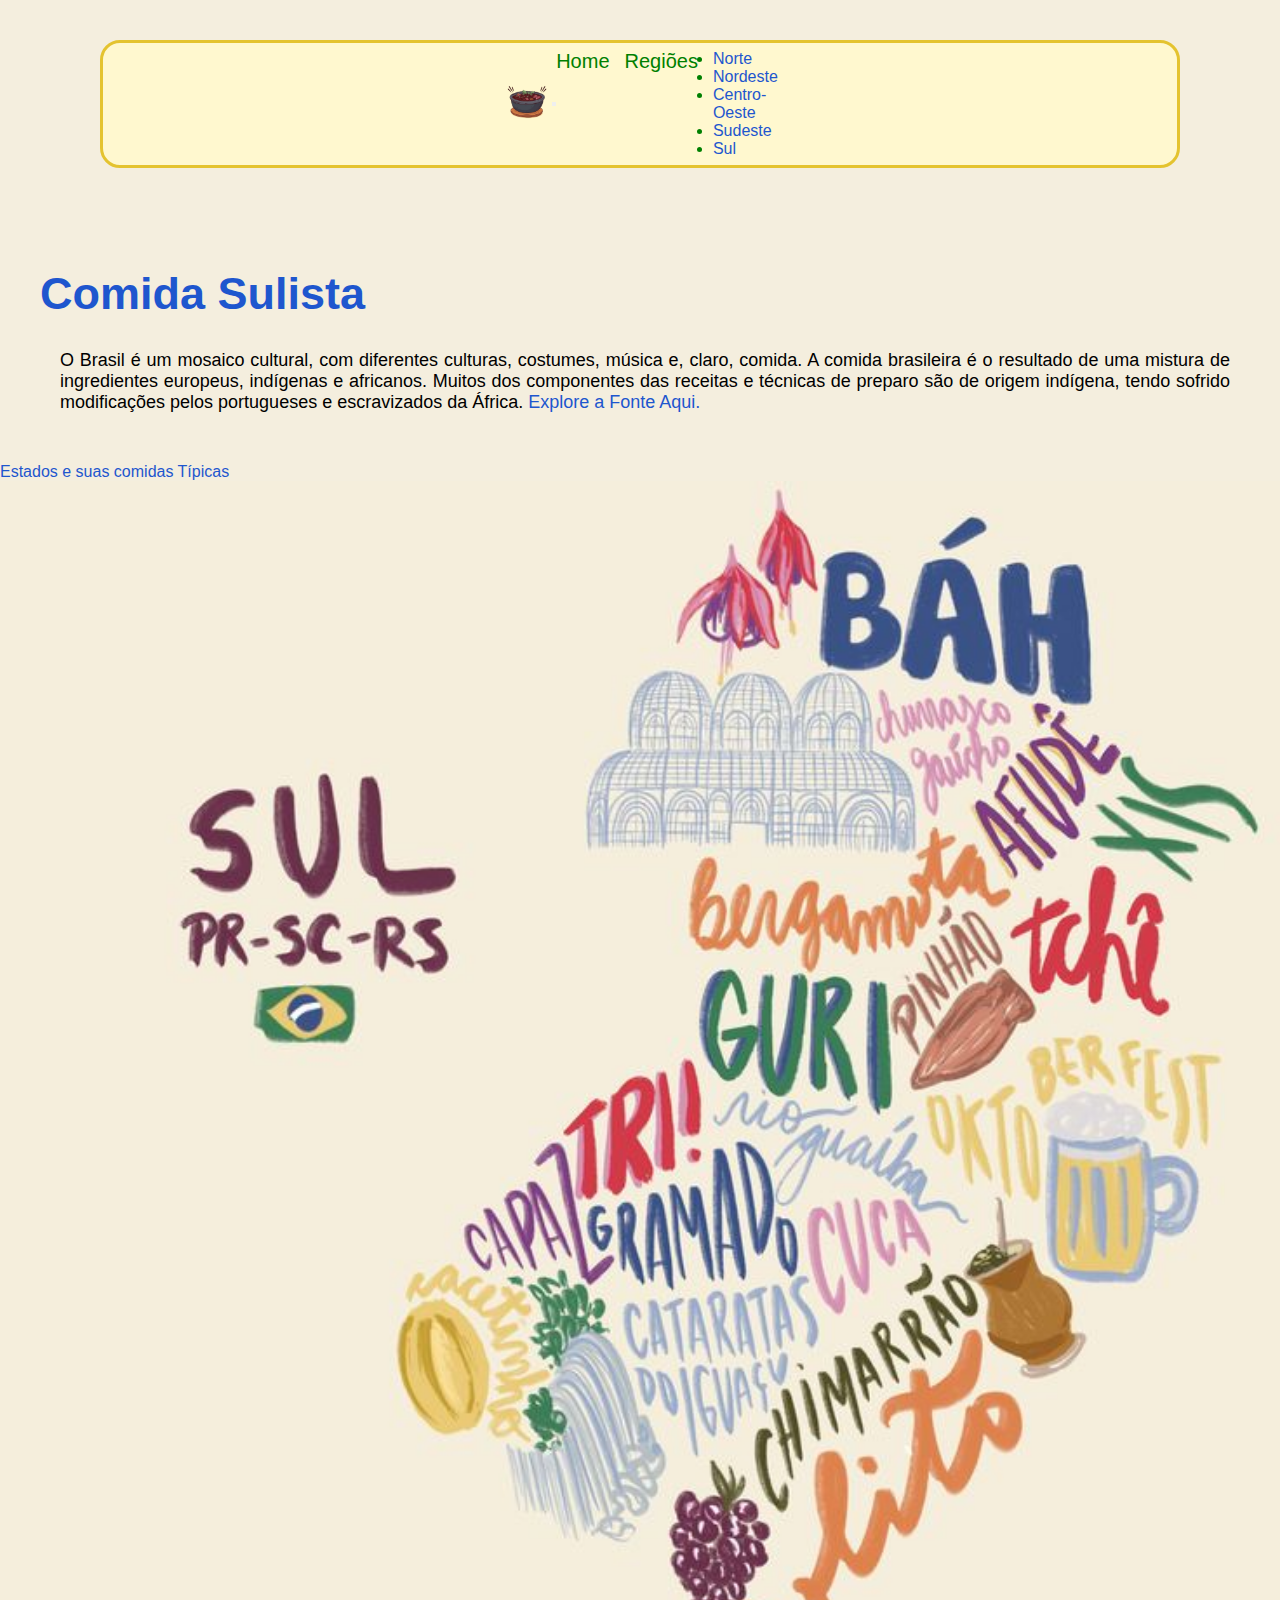
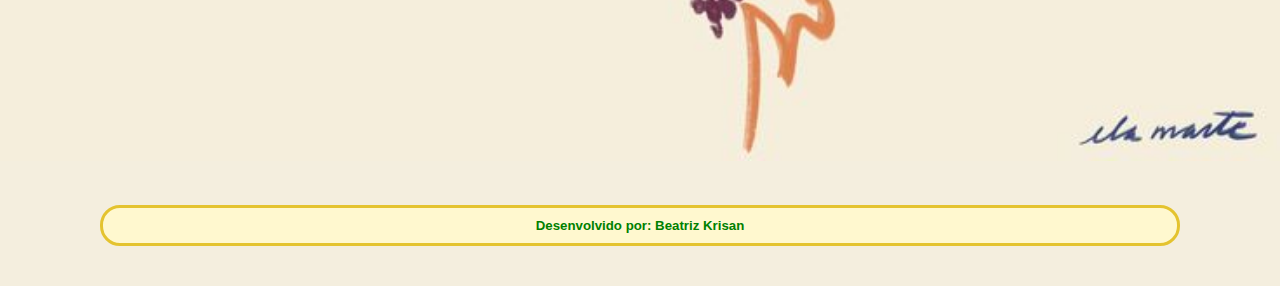
<file: regiao/sul.html>
<!doctype html>
<html lang="en">
  <head>
    <meta charset="utf-8" />
    <meta name="viewport" content="width=device-width, initial-scale=1" />
    <title>Site Comida</title>
    <link
      href="https://cdn.jsdelivr.net/npm/bootstrap@5.3.8/dist/css/bootstrap.min.css"
      rel="stylesheet"
      integrity="sha384-sRIl4kxILFvY47J16cr9ZwB07vP4J8+LH7qKQnuqkuIAvNWLzeN8tE5YBujZqJLB"
      crossorigin="anonymous"
    />
    <link rel="stylesheet" href="/css/style.css" />
  </head>
  <body class="inicio_estado">
    <!-- MENU -->
    <nav class="navbar navbar-expand-lg bg-body-tertiary menu">
      <div class="container grupinho">
        <a class="navbar-brand"
          ><img class="logo" src="/css/img/logo.png" alt=""
        /></a>
        <button
          class="navbar-toggler"
          type="button"
          data-bs-toggle="collapse"
          data-bs-target="#navbarNavAltMarkup"
          aria-controls="navbarNavAltMarkup"
          aria-expanded="false"
          aria-label="Toggle navigation"
        >
          <span class="navbar-toggler-icon"></span>
        </button>
        <div class="collapse navbar-collapse" id="navbarNavAltMarkup">
          <div class="navbar-nav opcoes_menu">
            <a class="nav-link op_menu" href="/index.html">Home</a>
            <a class="nav-link dropdown-toggle op_menu" href="#" role="button" data-bs-toggle="dropdown" aria-expanded="false">
            Regiões
            </a>
            <ul class="dropdown-menu">
              <li><a class="dropdown-item" href="norte.html">Norte</a></li>
              <li><a class="dropdown-item" href="nordeste.html">Nordeste</a></li>
              <li><a class="dropdown-item" href="centro.html">Centro-Oeste</a></li>
              <li><a class="dropdown-item" href="sudeste.html">Sudeste</a></li>
              <li><a class="dropdown-item" href="sul.html">Sul</a></li>
            </ul>
          </div>
        </div>
      </div>
    </nav>

    <!-- 1 parte -->
    <section id="home">
      <div class="container ">
        <div class="row">
          <div class="col-sm-7">
            <h1 class="titulo">Comida Sulista</h1>
            <p class="regiao_texto"> O Brasil é um mosaico cultural, com diferentes culturas, costumes, música e, 
              claro, comida. A comida brasileira é o resultado de uma mistura de ingredientes europeus, 
              indígenas e africanos. Muitos dos componentes das receitas e técnicas de preparo são de origem 
              indígena, tendo sofrido modificações pelos portugueses e escravizados da África. <a href="https://rioandlearn.com/pt-br/pratos-tipicos-brasileiros/" target="_blank"> Explore a Fonte Aqui.</a></p>   
            <a class="botao_estado" href="#">Estados e suas comidas Típicas</a>  
          </div>
          <div class="col-sm-5"><img class="img_home" src="/css/img/sul.jpg" alt=""></div>
        </div>
      </div>
    </section>


    <footer>
        <h5>Desenvolvido por: Beatriz Krisan</h5>
    </footer>

    <script
      src="https://cdn.jsdelivr.net/npm/bootstrap@5.3.8/dist/js/bootstrap.bundle.min.js"
      integrity="sha384-FKyoEForCGlyvwx9Hj09JcYn3nv7wiPVlz7YYwJrWVcXK/BmnVDxM+D2scQbITxI"
      crossorigin="anonymous"
    ></script>
  </body>
</html>
</file>
<file: css/style.css>
* {
    margin: 0;
    padding: 0;
    font-family: "Montserrat", sans-serif;
}

.menu{
    margin: 40px;
    margin-left: 100px;
    margin-right: 100px;
    padding-bottom: 5px;
    padding: 7px;
    background-color: #FFF8CF !important;
    border-radius: 20px;
    border: 3px solid #e4c32f;
    justify-items: center;
}

.op_menu{
    color: green;
    font-size: 20px;
    
}

.grupinho{
    max-width: 200px;
    margin: 0 auto;
    display: flex;
    align-items: center !important;
    justify-content: center !important;
}

.logo{
    width: 50px;
    padding: auto;
    justify-content: center;
    align-items: center;
}

.opcoes_menu{
    display: flex !important;
    position: relative;
    justify-content: center !important; 
    gap: 15px; /* espaço entre os botões */
    color: green;
}


/*dropdown*/

.opcao_menu_personalizada:hover {
  color: #f4a62a;
}

.dropdown_personalizado {
  background-color: #f3eadb;
  border: 2px solid #e4c32f;
  border-radius: 15px;
  padding: 10px;
  margin-top: 25px !important;
}

/* Itens internos */
.item_dropdown_personalizado {
  border-radius: 10px;
  padding: 8px 12px;
  color: #96A856;
  transition: 0.3s;
  margin-bottom: -10px !important;
}

/* Hover dos itens */
.item_dropdown_personalizado:hover {
  background-color: #f4a62a;
  color: white;
}

/*inicio*/
.inicio{
    background-color: #96A856;
}

.img_home{
    width: 100%;
}

.regiao{
    background-color: #FFF8CF;
    margin-top: 50px;
    margin: 35px;
    border: 3px solid #e4c32f;
    border-radius: 20px;
    padding-top: 25px;
}

h1{
    text-align: center;
    color: #1E56CE;
    font-weight: bold;
    font-size: 40px;
}

.titulo{
    padding: 0px;
    padding-left: 20px;
    padding-right: 10px;
    margin-left: 20px;
    margin-bottom: -50px;
    margin-top: 100px;
    text-align: justify;
    font-size: 45px;
}

p{
    padding: 150px;
    padding-left: 40px;
    padding-right: 30px;
    margin-left: 20px;
    margin-right: 20px;
    margin-top: -120px;
    margin-bottom: -100px;
    text-align: justify;
    color: rgb(0, 0, 0);
    font-size: 18px;
}

.comida_texto{
    color: #FFF8CF;
    width: 500px;
    padding: 150px;
    padding-left: 20px;
    padding-right: 10px;
    margin-left: 5px;
    margin-top: -150px;
    text-align: justify;
}

a{
    text-decoration: none;
    color: #1E56CE;
}

.grupo_regiao{
    display: flex;
    justify-content: center; 
    gap: 15px; /* espaço entre os botões */
    margin: 40px;
    margin-top: -80px;
    flex-wrap: wrap;
}

.botao_regiao{
    background-color: none !important;
    color: green !important;
    font-size: 18px;
    border-radius: 15px !important;
    border: 2px solid  #e4c32f !important;
    padding: 8px 10px !important;
    font-weight: 500;
    transition: all 0.3s ease;
    margin-bottom: 50px;
    margin-left: 10px;
}

.botao_regiao:hover{
    background-color: #ffffc8 !important;
    color: green !important;
}

.btn-check:checked + .botao_regiao {
    background-color: #ffffc8 !important;
}


footer{
    background-color: #FFF8CF ;
     border-radius: 20px;
     margin: 40px;
     margin-left: 100px;
     margin-right: 100px;
     padding-bottom: 5px;
     padding: 10px; 
     text-align: center;
     border: 3px solid #e4c32f;
     color: green;
     align-items: center;
}


/*parte 2*/

.inicio_estado{
    background-color: #F4EEDE;
    color: black;
}

.regiao{
    align-items: baseline !important;
    justify-content: baseline !important;
}

.col {
  display: flex;
  justify-content: center;
  margin-bottom: 100px;
  margin-top: 100px;
}

/* Cards */

.section_card{
    margin-top: 70px;
}

.cardzinho{
  width: 18rem;
  border: 3px solid #f4a62a; 
  border-radius: 20px;
  overflow: hidden;
  background-color: #f3eadb;
  transition: transform 0.3s ease;
}

/* Efeito hover */
.cardzinho:hover {
  transform: scale(1.05);
}

/* Imagem do card */
.cardzinho .card_img {
  object-fit: cover;
  height: 180px;
}

/* Título */
.cardzinho .card-title {
  font-weight: bold;
  font-size: 1.4rem;
}

/* Texto */
.cardzinho .card_texto {
  font-size: 0.9rem;
  color: #333;
  text-align: justify;
  margin-left: -15px;
  margin-right: -15px;
  
}

/* Lista (Estado) */
.cardzinho .nome_estado {
  background-color: transparent !important;
  font-weight: 500;
  margin: 5px;
}
</file>
